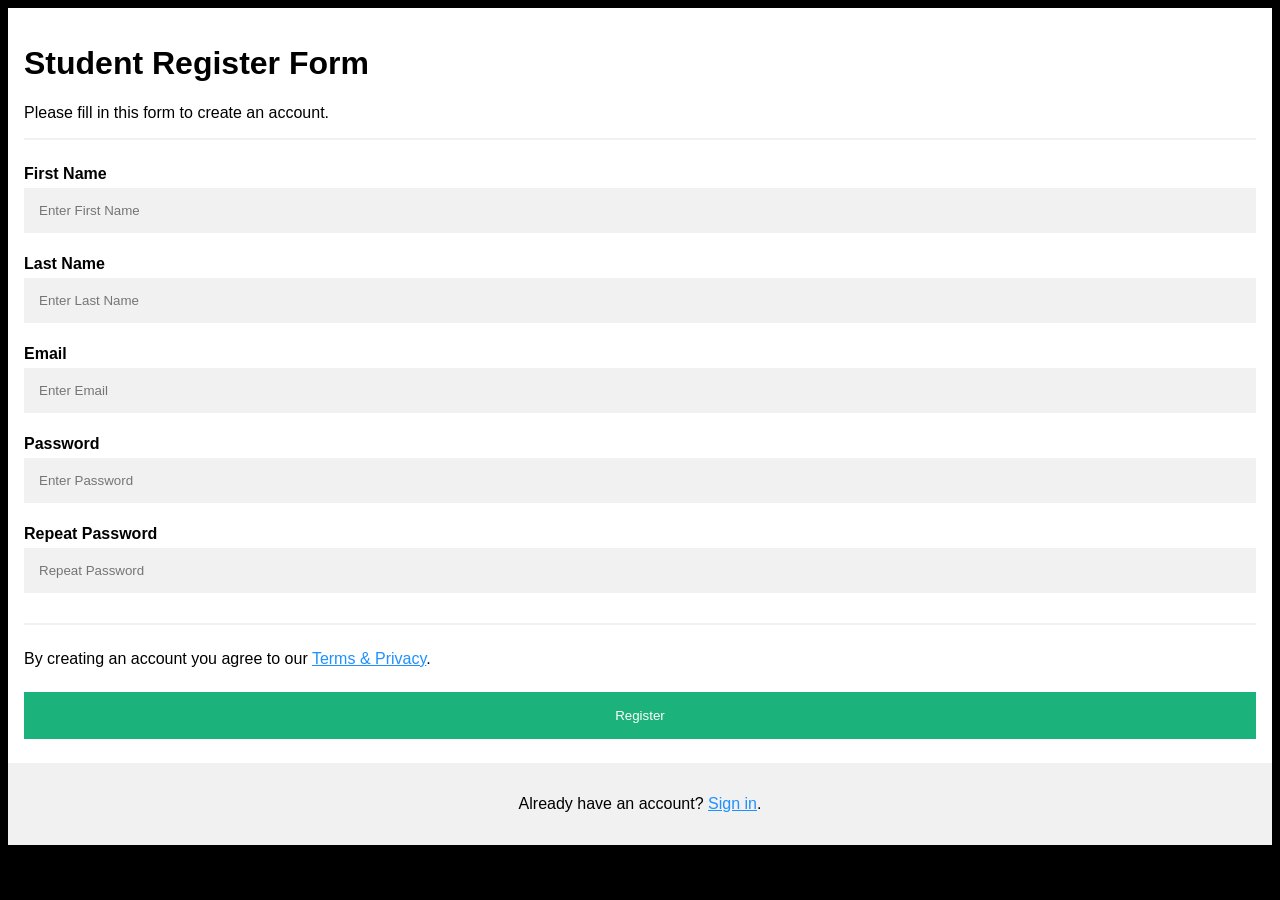
<file: lab 10/index.html>
<!DOCTYPE html>
<html>
<head>
  <title>Registeration</title>
<meta name="viewport" content="width=device-width, initial-scale=1">
<style>
body {
  font-family: Arial, Helvetica, sans-serif;
  background-color: black;
}

* {
  box-sizing: border-box;
}

/* Add padding to containers */
.container {
  padding: 16px;
  background-color: white;
}

/* Full-width input fields */
input[type=text], input[type=password] {
  width: 100%;
  padding: 15px;
  margin: 5px 0 22px 0;
  display: inline-block;
  border: none;
  background: #f1f1f1;
}

input[type=text]:focus, input[type=password]:focus {
  background-color: #ddd;
  outline: none;
}

/* Overwrite default styles of hr */
hr {
  border: 1px solid #f1f1f1;
  margin-bottom: 25px;
}

/* Set a style for the submit button */
.registerbtn {
  background-color: #04AA6D;
  color: white;
  padding: 16px 20px;
  margin: 8px 0;
  border: none;
  cursor: pointer;
  width: 100%;
  opacity: 0.9;
}

.registerbtn:hover {
  opacity: 1;
}

/* Add a blue text color to links */
a {
  color: dodgerblue;
}

/* Set a grey background color and center the text of the "sign in" section */
.signin {
  background-color: #f1f1f1;
  text-align: center;
}
</style>
</head>
<body>

<form action="reg.php">
  <div class="container">
    <h1>Student Register Form</h1>
    <p>Please fill in this form to create an account.</p>
    <hr>
    <label for="fname"><b>First Name</b></label>
    <input type="text" placeholder="Enter First Name" name="fname" id="fname" required>

    <label for="lname"><b>Last Name</b></label>
    <input type="text" placeholder="Enter Last Name" name="lname" id="lname" required>


    <label for="email"><b>Email</b></label>
    <input type="text" placeholder="Enter Email" name="email" id="email" required>

    <label for="psw"><b>Password</b></label>
    <input type="password" placeholder="Enter Password" name="psw" id="psw" required>

    <label for="psw-repeat"><b>Repeat Password</b></label>
    <input type="password" placeholder="Repeat Password" name="psw-repeat" id="psw-repeat" required>
    <hr>
    <p>By creating an account you agree to our <a href="#">Terms & Privacy</a>.</p>

    <button type="submit" class="registerbtn">Register</button>
  </div>
  
  <div class="container signin">
    <p>Already have an account? <a href="login.html">Sign in</a>.</p>
  </div>
</form>

</body>
</html>
</file>
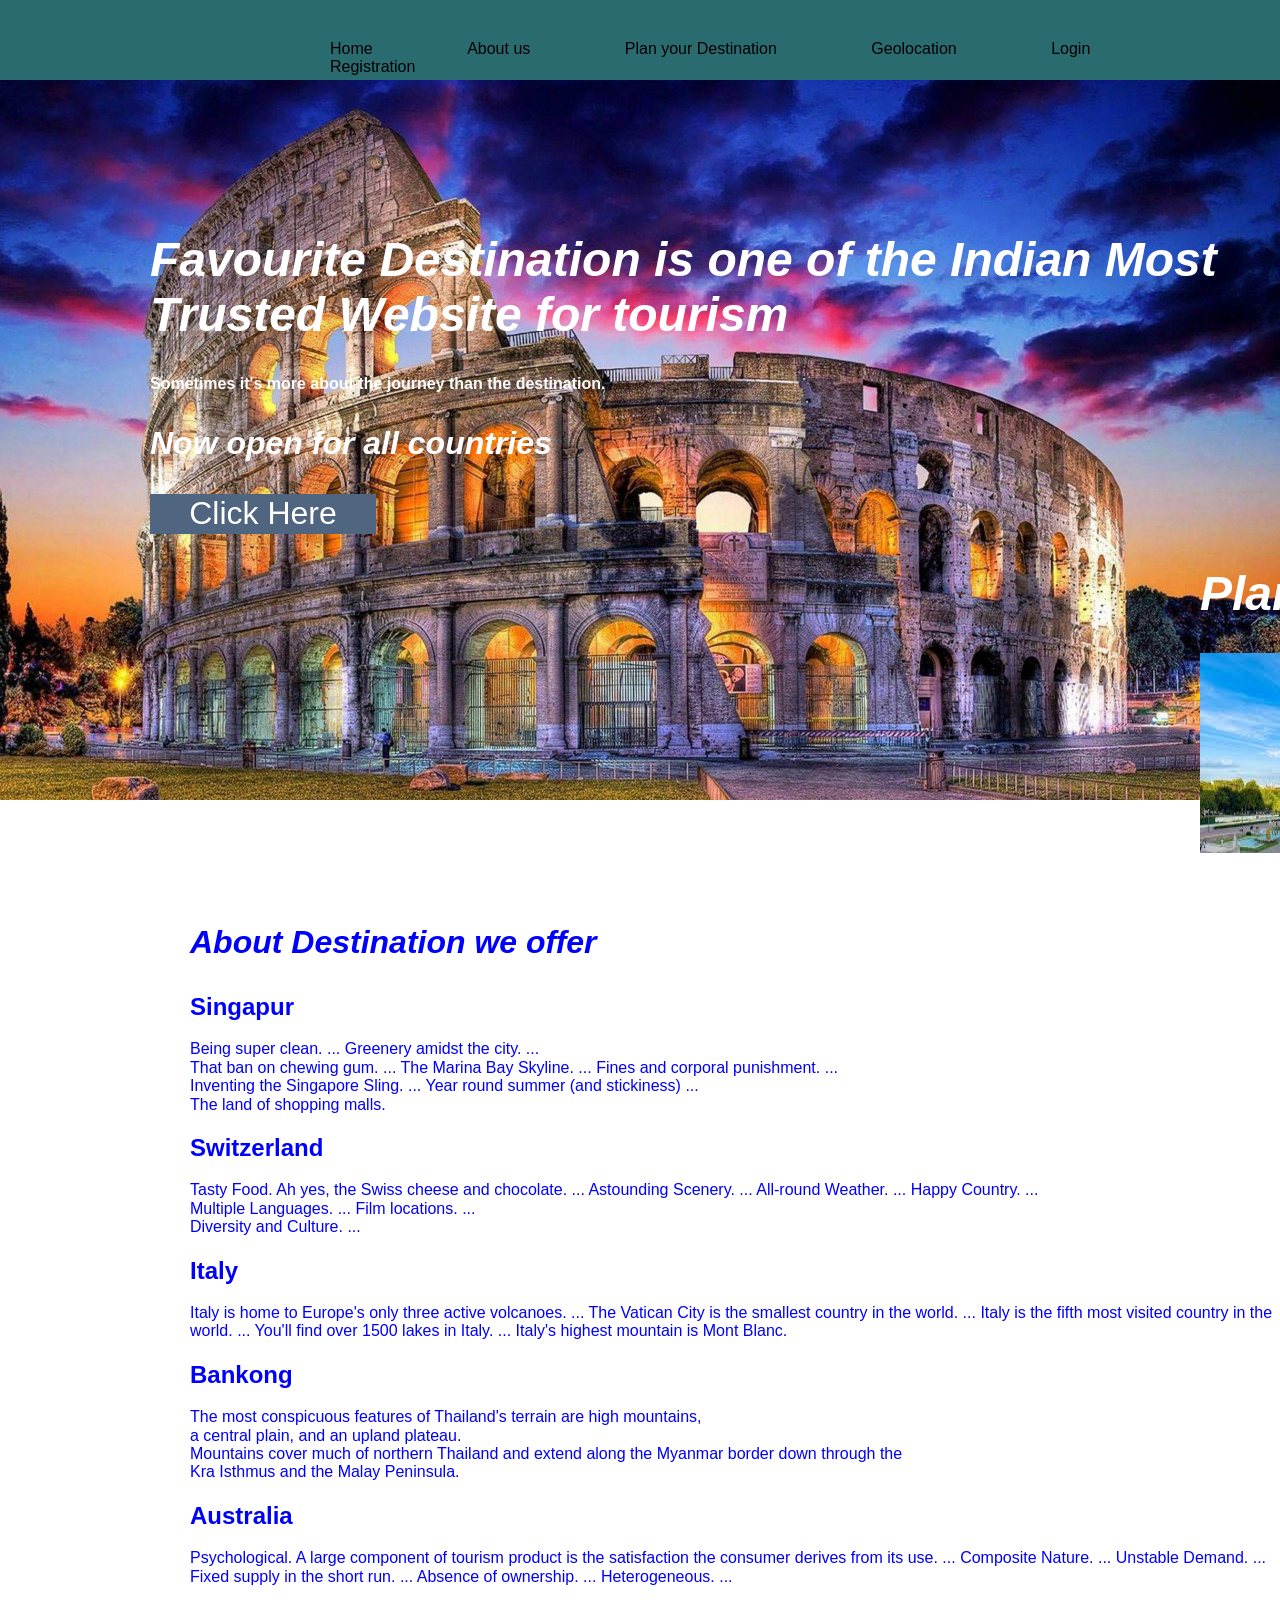
<file: cia-1/cia1.html>
<!DOCTYPE>
<Html>

<head>

<title>Favourite Destination</title>
<link rel="stylesheet" type="text/css" href="css/normalize.css">
<link rel="stylesheet" type="text/css" href="css/home.css">
<link rel="stylesheet" type="text/css" href="css/global.css">

</head>
<body>
	<section id="slideshow">
<header>
<nav>
			<a href="cia1.html">Home</a>
			<a href="Geolocation.html">About us</a>
			<a href="Plan your Destination.html">Plan your Destination</a>
      <a href="Geolocation.html">Geolocation</a>
			<a href="login.html">Login</a>
		  <a href="register.html">Registration</a>
		</nav>
</header>



		<section id="content">
			<h1>Favourite Destination is one of the  Indian  Most Trusted Website for tourism</h1>
			<h4>Sometimes it's more about the journey than the destination.</h4>
			<h3>Now open for all countries</h3>

			<button onclick=window.location.href='https://www.visitqatar.qa/en/things-to-do';>Click Here</button>
			<h1><div class = "main"><marquee >Plan your journey @Destination.com . Chekout our website home page for more offers .THANKYOU on visiting  our website</marquee></div></h1>
				<marquee>
		<img src="1.jpeg"  width="300" height="200">
		<img src="2.jpeg"  width="300" height="200">
		<img src="3.jpg"  width="300" height="200">
		<img src="4.jpg"  width="300" height="200">
		<img src="5.jpeg"  width="300" height="200">

		<img src="6.jpeg"  width="300" height="200"></marquee>
<p><span style="color:white;">traveling to and staying in places outside their usual environment for not more than one consecutive year for leisure, business and other purposes</p>
			<ol color = #11171A>
				<h3><span style="color:Blue;">About Destination we offer </span></h3>
			  <h2><li><span style="color:Blue;">Singapur</h2>
				<p><span style="color:Blue;">Being super clean. ...
Greenery amidst the city. ...<br>
That ban on chewing gum. ...
The Marina Bay Skyline. ...
Fines and corporal punishment. ...<br>
Inventing the Singapore Sling. ...
Year round summer (and stickiness) ...<br>
The land of shopping malls.</li>
				<h2><li><span style="color:Blue;">Switzerland</h2>
				<p><span style="color:Blue;">Tasty Food. Ah yes, the Swiss cheese and chocolate. ...
Astounding Scenery. ...
All-round Weather. ...
Happy Country. ...<br>
Multiple Languages. ...
Film locations. ...<br>
Diversity and Culture. ...</li>

      <h2><li><span style="color:Blue;">Italy</h2>
			<p><span style="color:Blue;">Italy is home to Europe's only three active volcanoes. ...
The Vatican City is the smallest country in the world. ...
Italy is the fifth most visited country in the world. ...
You'll find over 1500 lakes in Italy. ...
Italy's highest mountain is Mont Blanc.</li>
			<h2>	<li><span style="color:Blue;">Bankong</h2>
			<p><span style="color:Blue;">The most conspicuous features of Thailand's terrain are high mountains, <br>
				a central plain, and an upland plateau. <br>Mountains cover much of northern Thailand and extend along the
				 Myanmar border down through the <br>Kra Isthmus and the Malay Peninsula.</li>
			<h2>	<li><span style="color:Blue;">Australia</h2>
			<p><span style="color:Blue;">Psychological. A large component of tourism product is the satisfaction the consumer derives from its use. ...
Composite Nature. ...
Unstable Demand. ...
Fixed supply in the short run. ...
Absence of ownership. ...
Heterogeneous. ...</li>
		</ol>
		</span></section>
	<img id="slide" src="4.jpg">
</section>
</body>
</html>
</file>
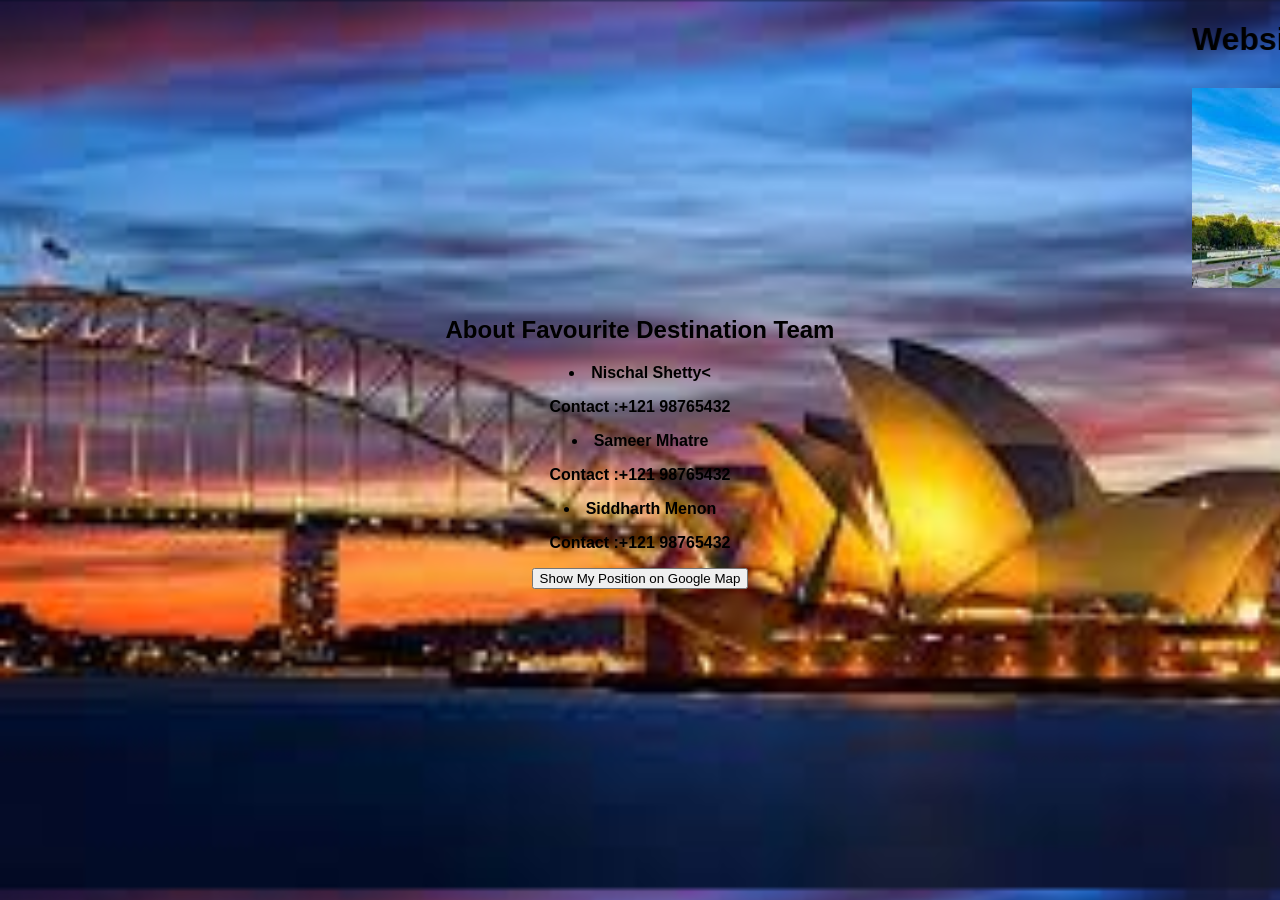
<file: cia-1/Geolocation.html>
<!DOCTYPE html>
<html lang="en">
<head>
<meta charset="utf-8">
<title>Showing User's Location on Google Map</title>
<style>
body{
  margin: 0;
  padding: 0;
  font-family: sans-serif;
  background: url(6.jpeg);
  background-size: cover;
}
</style>
<script src="https://maps.google.com/maps/api/js?sensor=false"></script>
<script>


function showPosition() {
    if(navigator.geolocation) {
        navigator.geolocation.getCurrentPosition(showMap, showError);
    } else {
        alert("Sorry, your browser does not support HTML5 geolocation.");
    }
}

// Define callback function for successful attempt
function showMap(position) {
    // Get location data
    lat = position.coords.latitude;
    long = position.coords.longitude;
    var latlong = new google.maps.LatLng(lat, long);

    var myOptions = {
        center: latlong,
        zoom: 16,
        mapTypeControl: true,
        navigationControlOptions: {
            style:google.maps.NavigationControlStyle.SMALL
        }
    }

    var map = new google.maps.Map(document.getElementById("embedMap"), myOptions);
    var marker = new google.maps.Marker({ position:latlong, map:map, title:"You are here!" });
}

// Define callback function for failed attempt
function showError(error) {
    if(error.code == 1) {
        result.innerHTML = "You've decided not to share your position, but it's OK. We won't ask you again.";
    } else if(error.code == 2) {
        result.innerHTML = "The network is down or the positioning service can't be reached.";
    } else if(error.code == 3) {
        result.innerHTML = "The attempt timed out before it could get the location data.";
    } else {
        result.innerHTML = "Geolocation failed due to unknown error.";
    }
}
</script>
</head>
<body>
  <center>

  <h1><div class = "main"><marquee >Website is designed in such a way that it can access your current location </marquee></div></h1>

    <marquee>
    <img src="1.jpeg"  width="300" height="200">
    <img src="2.jpeg"  width="300" height="200">
    <img src="3.jpg"  width="300" height="200">
    <img src="4.jpg"  width="300" height="200">
    <img src="5.jpeg"  width="300" height="200">

    <img src="6.jpeg"  width="300" height="200"></marquee>

  <h2>About Favourite Destination Team</h2>
			<li><b>Nischal Shetty<</li>
      <p>Contact :+121 98765432</p>
			<li>Sameer Mhatre</li>
      <p>Contact :+121 98765432</p>
			<li>Siddharth Menon</li>
      <p>Contact :+121 98765432</p></center>
	</ul>

    <center><button type="button" onclick="showPosition();">Show My Position on Google Map</button><center>
    <div id="embedMap" style="width: 400px; height: 300px;">
        <!--Google map will be embedded here-->
    </div>




</body>

</html>
</file>
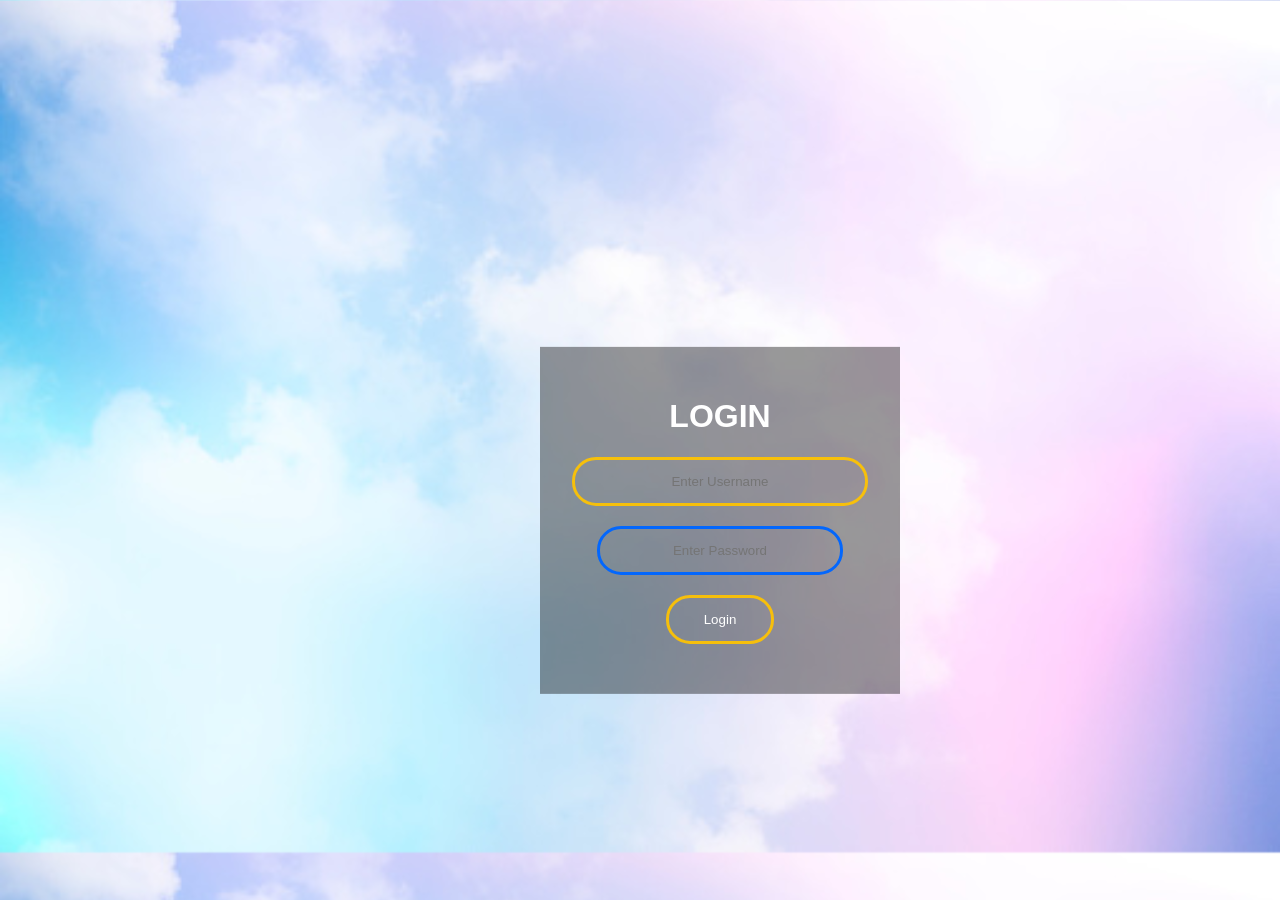
<file: cia-1/lab3.html>
<!DOCTYPE html>
<html>
<head>

<title>Plug IN & Tune OUT</title>
</head>
  <head>
    <meta charset="utf-8">
    <title>Login Form</title>
    <link rel="stylesheet" href="style3.css">
    <script type="login.js">
        </script>
  </head>
  <body>
    <form class="box" action="Lab1_iframe.html" method="post">

      <h1>Login</h1>
      <input type="text" name=""  placeholder="Enter Username" id="username">
        <input type="password" name="" placeholder="Enter Password" id="password">
          <input type="submit" name=""  value="Login" onclick="validate()">

    </form>
    <script>
      function validate() {
        var username=document.getElementById("username").value;
        var password=document.getElementById("password").value;
        if(username=="Yashashwini" && password=="221198")
        {
          alert("login succesfully");

        }
            else
            {
              alert("login failed");

            }

      }
    </script>

  </body>
</html>
</file>
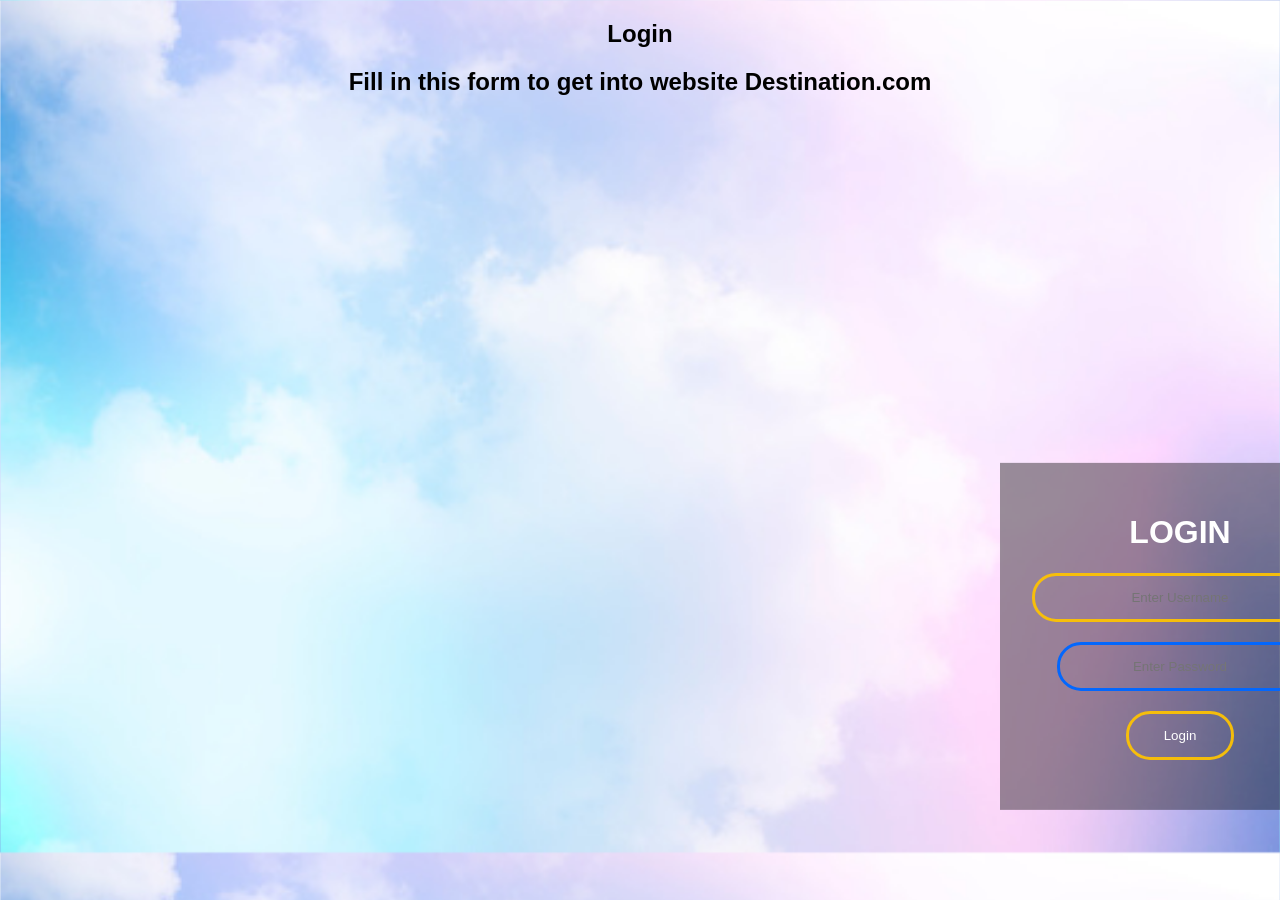
<file: cia-1/login.html>
<!DOCTYPE html>
<html>
<head>

<title>Favorite Destination</title>
</head>
  <head>
    <meta charset="utf-8">
    <title>Login Form</title>
    <link rel="stylesheet" href="style3.css">
    <script type="login.js">
        </script>


  </head>

  <body>
    <Center>  <h2> Login</h2> </Center>
     <Center> <b><h2>Fill in this form to get into website Destination.com</h2><b><Center>
    <form class="box" action="cia1.html" method="post">

      <h1>Login</h1>
      <input type="text" name=""  placeholder="Enter Username" id="username">
        <input type="password" name="" placeholder="Enter Password" id="password">
          <input type="submit" name=""  value="Login" onclick="validate()">
    </form>
    <script>
      function validate() {
        var username=document.getElementById("username").value;
        var password=document.getElementById("password").value;
        if(username=="Yashashwini" && password=="221198")
        {
          alert("login succesfully");

        }
            else
            {
              alert("login failed");

            }

      }
    </script>


  </body>
</html>
</file>
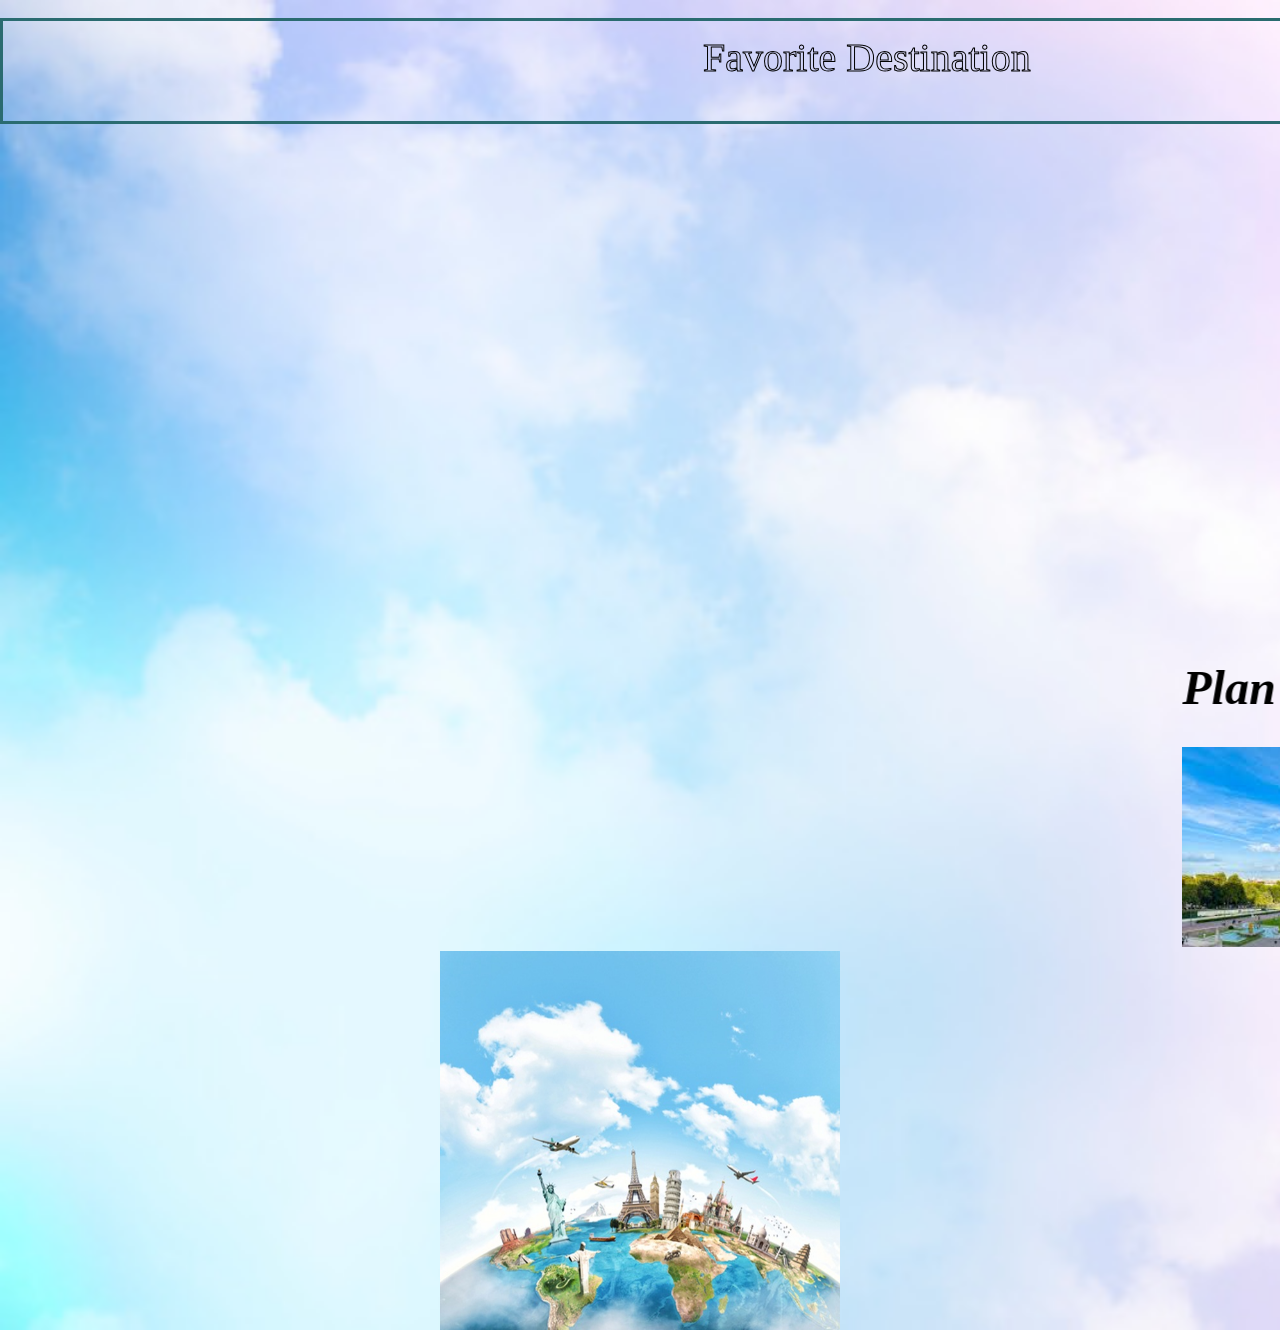
<file: cia-1/Plan your Destination.html>
<!DOCTYPE>
<Html>
<head>

<title>Favorite Destination</title>
<link rel="stylesheet" type="text/css" href="css/normalize.css">
<link rel="stylesheet" type="text/css" href="css/global.css">
<style>
body {
  font-family:italic;
  background-color:white;
  background: url(colour.jpg);
  background-size: cover;
}
</style>

</head>
<body>
<br>
		<canvas id="myCanvas" width="1650px" height="100px"
		
		style="border:3px solid #2a6b70;">
		</canvas>
		<script>
		var canvas = document.getElementById("myCanvas");
		var ctx = canvas.getContext("2d");
		ctx.font = "40px serif";
		ctx.strokeText("Favorite Destination",700,50);
		</script>

<iframe width="1510" height="503" src="https://www.youtube.com/embed/FTQXntKAuPY" title="YouTube video player" frameborder="0" allow="accelerometer; autoplay; clipboard-write; encrypted-media; gyroscope; picture-in-picture" allowfullscreen></iframe>
<br>

  <h1><div class = "main"><marquee >Plan your journey @Destination.com . Chekout our website home page for more offers .THANKYOU on visiting  our website</marquee></div></h1>

<marquee>
<img src="1.jpeg"  width="300" height="200">
<img src="2.jpeg"  width="300" height="200">
<img src="3.jpg"  width="300" height="200">
<img src="4.jpg"  width="300" height="200">
<img src="5.jpeg"  width="300" height="200">

<img src="6.jpeg"  width="300" height="200"></marquee>

	 <center> <img src=" map2.png" alt="Workplace" usemap="#workmap" width="400" height="379">
			<map name="workmap">
			  <area shape="rect" coords="34,44,270,350" alt="Computer" href="https://www.cleartrip.com/do/search/flights?title=Search%20Flights&coupon=CTFLY&utm_source=google&utm_medium=cpc&utm_campaign=Gen:Low-Conv_Phrase-DeskTab&dxid=CjwKCAjw49qKBhAoEiwAHQVTo4IufWYLv7r4p3kdOvClVyobldncCKHrX0FSwA2lwwNfc_oihe5dlBoCcDoQAvD_BwE&gclid=CjwKCAjw49qKBhAoEiwAHQVTo4IufWYLv7r4p3kdOvClVyobldncCKHrX0FSwA2lwwNfc_oihe5dlBoCcDoQAvD_BwE">
			  <area shape="rect" coords="290,172,333,250" alt="Phone" href="https://www.booking.com/region/fr/disneyland-paris.en.html?aid=1610833;label=disneyland-paris-NvH9Urz0LztXPzZbf7DTWwS541060661452:pl:ta:p1:p2:ac:ap:neg:fi:tikwd-88080465:lp20460:li:dec:dm:ppccp=UmFuZG9tSVYkc2RlIyh9YTiRJUvwM0AZLEcK3RQ9LlA;ws=&gclid=CjwKCAjw49qKBhAoEiwAHQVTo8g-0jefG7vXqbqiVG6yvn6OQd1WSy99LIH4m1mavTfYt-pdTY3o6hoCkqYQAvD_BwE">
			  <area shape="circle" coords="337,300,44" alt="Cup of coffee" href="">

		</map>

</body>
</file>
<file: cia-1/css/home.css>
section#content {
    color: white;
    position: absolute;
    top: 200px;
    left: 150px;

}

img#slide {
    width: 100%;
    height: auto;
}
</file>
<file: cia-1/css/global.css>
body {
    font-family: Arial, Helvetica, sans-serif;

}

header {
	width: 100%;
	height: 80px;
	background: #2a6b70;
}

img#1 {
    margin-left: 50px;
    margin-right: 100px;
    position: absolute;
    top: 0px;
    left: 0;

}

nav {
    display: inline-block;
    margin-left: 300px;
    margin-top: 40px;
}

a {
	color:black;
	text-decoration: none;
	font-weight: 4em;
	font-family: 'Arial';
	margin-right: 30px;
  padding: 30px;
}



button {
    width: 20%;
    height: 40px;
    background: #506580;
    color: white;
    font-size: 2em;
    border:none;
}



h1 {
    font-size: 3em;
    font-style: italic;
}

h3 {
    font-size: 2em;
    font-style: italic;
}
</file>
<file: cia-1/style3.css>
body{
  margin: 0;
  padding: 0;
  font-family: sans-serif;
  background: url(colour.jpg);
  background-size:cover;
}
.box{

  width: 300px;
  padding: 30px;
top:50%;
left:20%;
transform: translate(150%,100%);
  background: rgba(0, 0, 0, 0.4);
  text-align: center;
}

.box h1{
  color: white;
  text-transform: uppercase;
  font-weight: 700;
}
.box input[type="text"],
.box input[type="password"]{
  border: 0;
  background: none;
  display: block;
  margin: 20px auto;
  text-align: center;
  border: 3px solid #0367fd;
  padding: 14px 10px;
  width: 220px;
  outline: none;
  color: white;
  border-radius: 24px;
  transition: 0.25px;

}

.box input[type="text"],
.box input[type="password"]:focus{
  width: 270px;
  border-color: #ffc400ec;
}
.box input[type="submit"]{
  border: 0;
  background: none;
  display: block;
  margin: 20px auto;
  text-align: center;
  border: 3px solid #ffc400ec;
  padding: 14px 35px;

  outline: none;
  color: white;
  border-radius: 24px;
  transition: 0.25px;
  cursor: pointer;

}
.box input[type="submit"]:hover{
  background: #ffc400ec;

}
</file>
